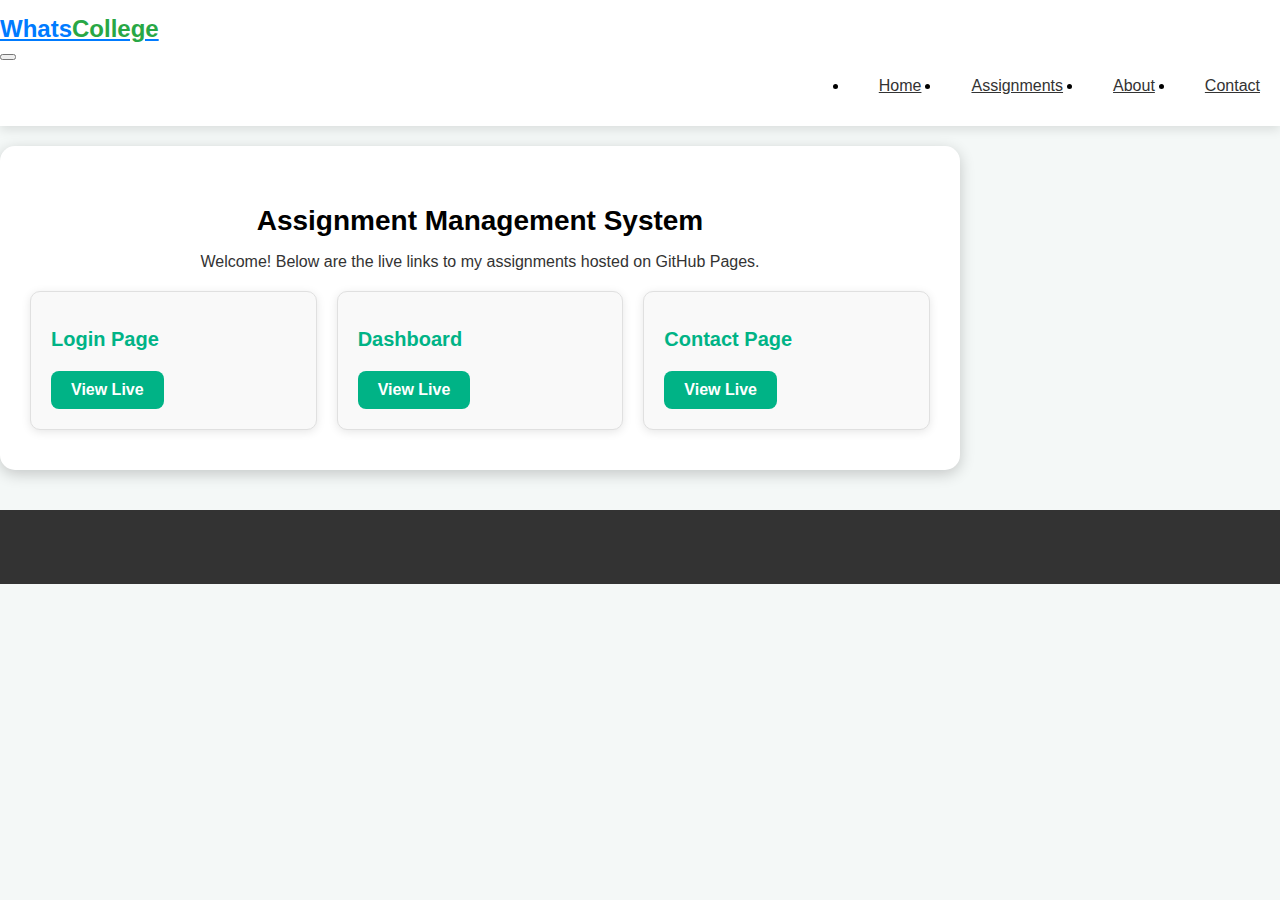
<file: index.html>
<!DOCTYPE html>
<html lang="en">
<head>
    <meta charset="UTF-8">
    <meta name="viewport" content="width=device-width, initial-scale=1.0">
    <title>Assignment Management System</title>
    <link href="https://cdn.jsdelivr.net/npm/bootstrap@5.0.2/dist/css/bootstrap.min.css" rel="stylesheet" integrity="sha384-EVSTQN3/azprG1Anm3QDgpJLIm9Nao0Yz1ztcQTwFspd3yD65VohhpuuCOmLASjC" crossorigin="anonymous">
    <link rel="stylesheet" href="styles.css">
</head>
<body>

    <!-- Navbar -->
    <nav class="navbar navbar-expand-lg navbar-light bg-light shadow-sm">
        <div class="container-fluid">
            <div class="row w-100 align-items-center">
                <!-- Logo and Brand: 30% -->
                <div class="col-4 col-md-3">
                    <a class="navbar-brand" href="#">
                        <!-- <img src="https://via.placeholder.com/30" alt="Logo" class="d-inline-block align-text-top"> -->
                        Whats<span>College</span>
                    </a>
                </div>
                <!-- Navigation Links: 70% -->
                <div class="col-8 col-md-9">
                    <button class="navbar-toggler" type="button" data-bs-toggle="collapse" data-bs-target="#navbarNav" aria-controls="navbarNav" aria-expanded="false" aria-label="Toggle navigation">
                        <span class="navbar-toggler-icon"></span>
                    </button>
                    <div class="collapse navbar-collapse justify-content-end" id="navbarNav">
                        <ul class="navbar-nav">
                            <li class="nav-item">
                                <a class="nav-link" href="#">Home</a>
                            </li>
                            <li class="nav-item">
                                <a class="nav-link" href="#">Assignments</a>
                            </li>
                            <li class="nav-item">
                                <a class="nav-link" href="#">About</a>
                            </li>
                            <li class="nav-item">
                                <a class="nav-link" href="#">Contact</a>
                            </li>
                        </ul>
                    </div>
                </div>
            </div>
        </div>
    </nav>

    <!-- Main Content -->
    <div class="container">
        <h1>Assignment Management System</h1>
        <p>Welcome! Below are the live links to my assignments hosted on GitHub Pages.</p>
        <div class="assignments">
            <div class="assignment">
                <h2>Login Page</h2>
                <a href="./Login Page Work/index.html" target="_blank">View Live</a>
            </div>
            <div class="assignment">
                <h2>Dashboard</h2>
                <a href="./Dashboard Work/index.html" target="_blank">View Live</a>
            </div>
            <div class="assignment">
                <h2>Contact Page</h2>
                <a href="./Contact Page Work/index.html" target="_blank">View Live</a>
            </div>
        </div>
    </div>
    

    <!-- Footer -->
    <footer>
        <p>&copy; 2025 WhatsCollege. All Rights Reserved.</p>
    </footer>

    <script src="https://cdn.jsdelivr.net/npm/@popperjs/core@2.9.3/dist/umd/popper.min.js" integrity="sha384-eMNkpvdBy9rVrrxI+ckRaDf1s7f7AXGF3mKFopvrpFhAeREqgp2T3Br4yZNU6Ekf" crossorigin="anonymous"></script>
    <script src="https://cdn.jsdelivr.net/npm/bootstrap@5.0.2/dist/js/bootstrap.min.js" integrity="sha384-cVKIPhG81ylBga6Ql+1MxFxhR8b8/ScQsAP7o9z9jEiw5yEVOcAKZy0Zr5p2eFs" crossorigin="anonymous"></script>
</body>
</html>
</file>
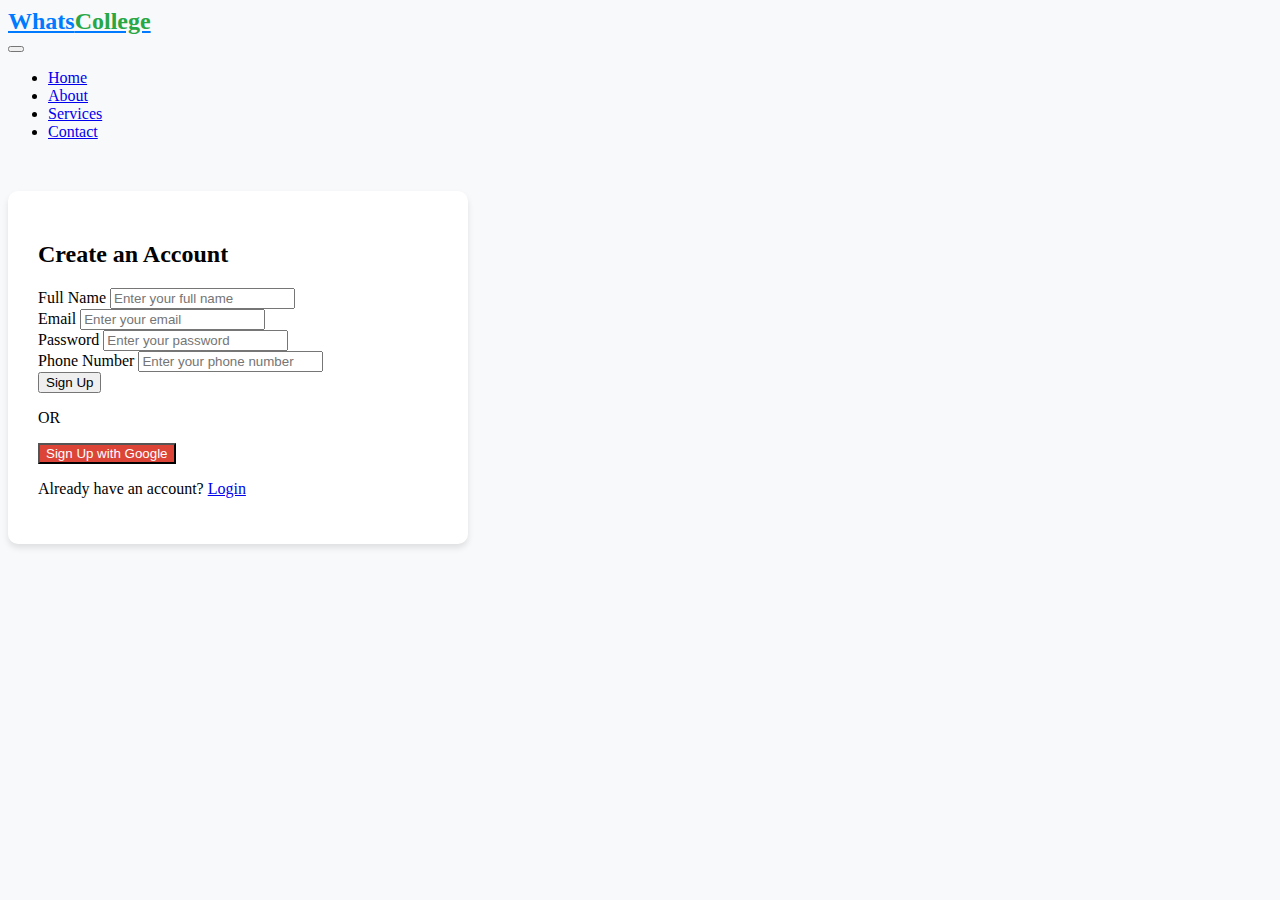
<file: Login Page Work/index.html>
<!DOCTYPE html>
<html lang="en">
<head>
    <meta charset="UTF-8">
    <meta name="viewport" content="width=device-width, initial-scale=1.0">
    <title>WhatsCollege - Login Page</title>
    <link href="https://cdn.jsdelivr.net/npm/bootstrap@5.0.2/dist/css/bootstrap.min.css" rel="stylesheet" integrity="sha384-EVSTQN3/azprG1Anm3QDgpJLIm9Nao0Yz1ztcQTwFspd3yD65VohhpuuCOmLASjC" crossorigin="anonymous">
    <link rel="stylesheet" href="style.css">
</head>
<body>
    <!-- Navbar -->
    <nav class="navbar navbar-expand-lg navbar-light bg-light shadow-sm">
        <div class="container-fluid">
            <div class="row w-100 align-items-center">
                <!-- Logo and Brand: 30% -->
                <div class="col-4 col-md-3">
                    <a class="navbar-brand" href="#">
                        <!-- <img src="https://via.placeholder.com/30" alt="Logo" class="d-inline-block align-text-top"> -->
                        Whats<span>College</span>
                    </a>
                </div>
                <!-- Navigation Links: 70% -->
                <div class="col-8 col-md-9">
                    <button class="navbar-toggler" type="button" data-bs-toggle="collapse" data-bs-target="#navbarNav" aria-controls="navbarNav" aria-expanded="false" aria-label="Toggle navigation">
                        <span class="navbar-toggler-icon"></span>
                    </button>
                    <div class="collapse navbar-collapse justify-content-end" id="navbarNav">
                        <ul class="navbar-nav">
                            <li class="nav-item">
                                <a class="nav-link" href="#">Home</a>
                            </li>
                            <li class="nav-item">
                                <a class="nav-link" href="#">About</a>
                            </li>
                            <li class="nav-item">
                                <a class="nav-link" href="#">Services</a>
                            </li>
                            <li class="nav-item">
                                <a class="nav-link" href="#">Contact</a>
                            </li>
                        </ul>
                    </div>
                </div>
            </div>
        </div>
    </nav>

    <!-- Main Content -->
    <div class="container">
        <h2 class="text-center mb-4">Create an Account</h2>
        <form>
            <div class="mb-3">
                <label for="fullname" class="form-label">Full Name</label>
                <input type="text" class="form-control" id="fullname" placeholder="Enter your full name">
            </div>
            <div class="mb-3">
                <label for="email" class="form-label">Email</label>
                <input type="email" class="form-control" id="email" placeholder="Enter your email">
            </div>
            <div class="mb-3">
                <label for="password" class="form-label">Password</label>
                <input type="password" class="form-control" id="password" placeholder="Enter your password">
            </div>
            <div class="mb-3">
                <label for="phone" class="form-label">Phone Number</label>
                <input type="text" class="form-control" id="phone" placeholder="Enter your phone number">
            </div>
            <div class="d-grid">
                <button type="button" class="btn btn-primary btn-block">Sign Up</button>
            </div>
        </form>
        <p class="text-center my-3">OR</p>
        <div class="d-grid mb-3">
            <button type="button" class="btn btn-google btn-block">
                <i class="bi bi-google"></i> Sign Up with Google
            </button>
        </div>
        <p class="text-center">Already have an account? <a href="#">Login</a></p>
    </div>

    <script src="https://cdn.jsdelivr.net/npm/@popperjs/core@2.9.3/dist/umd/popper.min.js" integrity="sha384-eMNkpvdBy9rVrrxI+ckRaDf1s7f7AXGF3mKFopvrpFhAeREqgp2T3Br4yZNU6Ekf" crossorigin="anonymous"></script>
    <script src="https://cdn.jsdelivr.net/npm/bootstrap@5.0.2/dist/js/bootstrap.min.js" integrity="sha384-cVKIPhG81ylBga6Ql+1MxFxhR8b8/ScQsAP7o9z9jEiw5yEVOcAKZy0Zr5p2eFs" crossorigin="anonymous"></script>
</body>
</html>
</file>
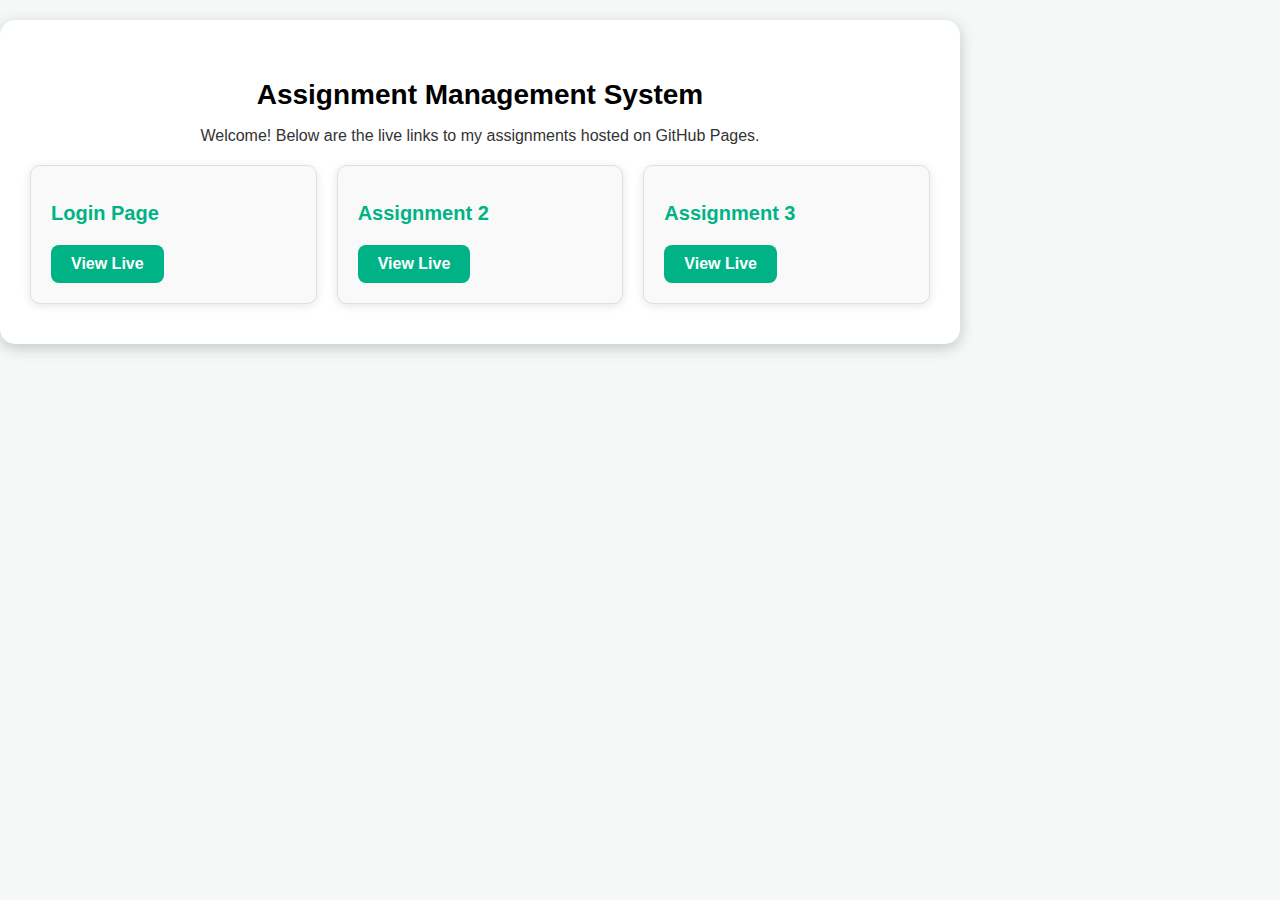
<file: master.html>
<!DOCTYPE html>
<html lang="en">
<head>
    <meta charset="UTF-8">
    <meta name="viewport" content="width=device-width, initial-scale=1.0">
    <title>Assignment Management System</title>
    <link rel="stylesheet" href="styles.css">
</head>
<body>
    <div class="container">
        <h1>Assignment Management System</h1>
        <p>Welcome! Below are the live links to my assignments hosted on GitHub Pages.</p>
        <div class="assignments">
            <div class="assignment">
                <h2>Login Page</h2>
                <a href="/Login Page Work/index.html" target="_blank">View Live</a>
            </div>
            <div class="assignment">
                <h2>Assignment 2</h2>
                <a href="#" target="_blank">View Live</a>
            </div>
            <div class="assignment">
                <h2>Assignment 3</h2>
                <a href="#" target="_blank">View Live</a>
            </div>
            <!-- Add more assignments here -->
        </div>
    </div>
</body>
</html>
</file>
<file: styles.css>
body {
    font-family: 'Arial', sans-serif;
    margin: 0;
    padding: 0;
    background-color: #f4f8f7;
    display: flex;
    flex-direction: column;
    justify-content: flex-start;
    min-height: 100vh;
}

/* Navbar Styling */
.navbar {
    background-color: #ffffff;
    box-shadow: 0px 4px 10px rgba(0, 0, 0, 0.1);
    padding: 15px 0;
}

.navbar-brand {
    font-weight: bold;
    font-size: 1.5rem;
    color: #007bff !important;
}

.navbar-brand span {
    color: #28a745;
}

.navbar-nav {
    display: flex;
    justify-content: flex-end;
}

.nav-link {
    font-size: 1rem;
    color: #333;
    padding: 8px 20px;
    margin-left: 10px;
    transition: color 0.3s ease;
}

.nav-link:hover {
    color: #00b386;
}

/* Main Container */
.container {
    background: #ffffff;
    padding: 40px 30px;
    border-radius: 15px;
    box-shadow: 0px 4px 15px rgba(0, 0, 0, 0.2);
    text-align: center;
    max-width: 900px;
    width: 100%;
    margin-top: 20px;
}

/* Header */
h1 {
    color: #000000;
    font-size: 28px;
    margin-bottom: 10px;
}

p {
    color: #333333;
    font-size: 16px;
    margin-bottom: 20px;
}

/* Assignments Section */
.assignments {
    display: grid;
    grid-template-columns: repeat(auto-fill, minmax(280px, 1fr));
    gap: 20px;
}

/* Individual Assignment Cards */
.assignment {
    background-color: #f9f9f9;
    border: 1px solid #e0e0e0;
    border-radius: 10px;
    padding: 20px;
    box-shadow: 0px 2px 10px rgba(0, 0, 0, 0.1);
    transition: transform 0.3s, box-shadow 0.3s;
    text-align: left;
}

.assignment:hover {
    transform: translateY(-5px);
    box-shadow: 0px 4px 15px rgba(0, 0, 0, 0.2);
}

.assignment h2 {
    color: #00b386;
    font-size: 20px;
    margin-bottom: 10px;
}

/* Assignment Links */
.assignment a {
    text-decoration: none;
    color: white;
    background-color: #00b386;
    padding: 10px 20px;
    border-radius: 8px;
    font-weight: bold;
    display: inline-block;
    margin-top: 10px;
}

.assignment a:hover {
    background-color: #008c6a;
}

/* Footer */
footer {
    background-color: #333;
    color: white;
    text-align: center;
    padding: 10px 0;
    margin-top: 40px;
}
</file>
<file: Login Page Work/style.css>
body {
    background-color: #f8f9fa;
}
.container {
    max-width: 400px;
    margin-top: 50px;
    padding: 30px;
    background: white;
    border-radius: 10px;
    box-shadow: 0 4px 6px rgba(0, 0, 0, 0.1);
}
.btn-google {
    background-color: #db4437;
    color: white;
}
.btn-google:hover {
    background-color: #c23321;
    color: white;
}
.navbar-brand {
    font-weight: bold;
    font-size: 1.5rem;
    color: #007bff !important;
}
.navbar-brand span {
    color: #28a745;
}
</file>
